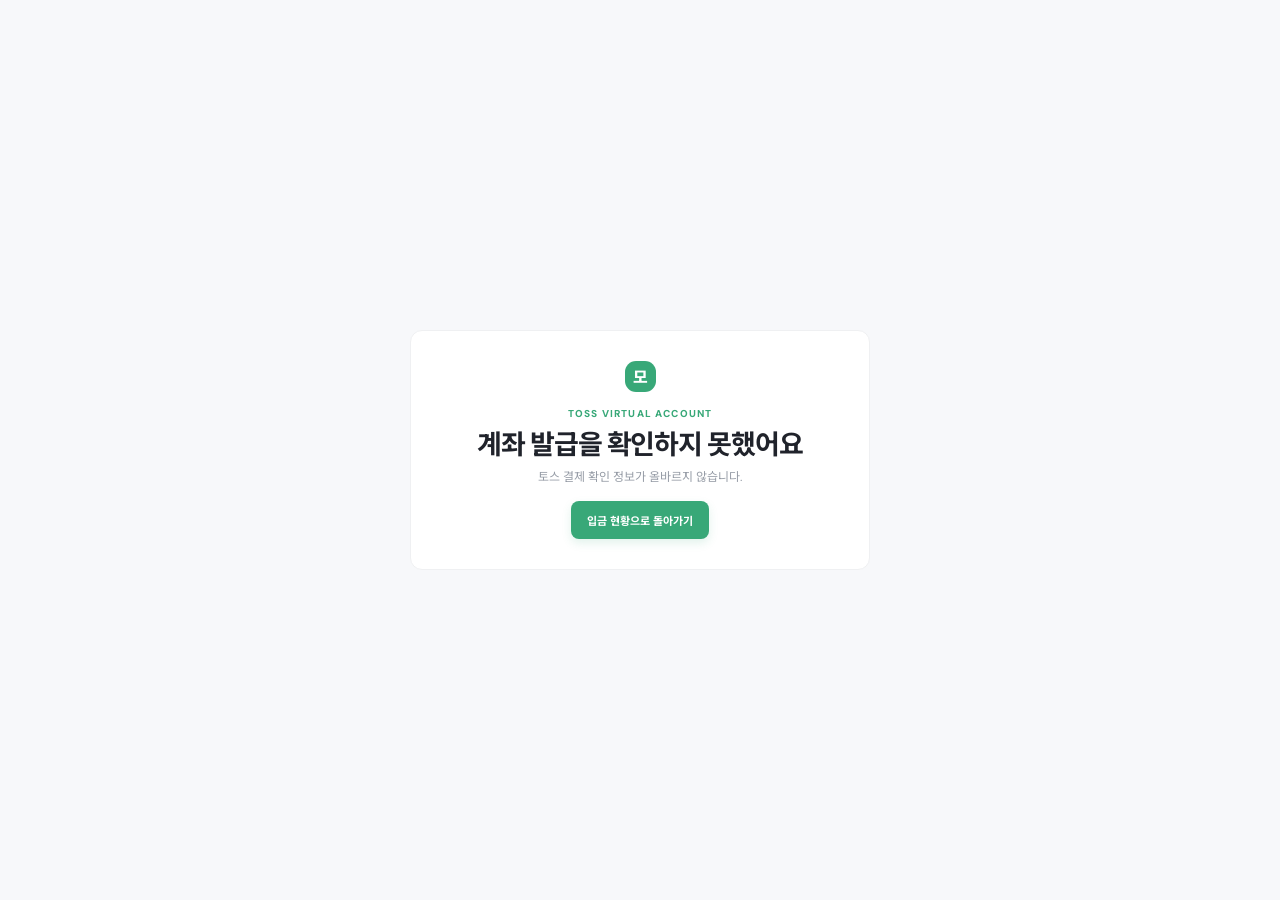
<file: payment-success.html>
<!doctype html>
<html lang="ko">
  <head>
    <meta charset="UTF-8" />
    <meta name="viewport" content="width=device-width, initial-scale=1.0" />
    <meta name="theme-color" content="#f7f8fa" />
    <title>가상계좌 발급 확인 - 모아먹자</title>
    <link rel="stylesheet" href="/styles.css" />
    <style>
      body { min-height: 100vh; display: grid; place-items: center; padding: 20px; }
      main { width: min(460px, 100%); text-align: center; }
      .account-number { overflow-wrap: anywhere; font-size: 21px; font-weight: 800; margin: 16px 0; color: #20232b; }
      #message { white-space: pre-line; }
      .primary-button { display: inline-block; margin-top: 16px; }
      .page-card { padding: 30px; }
    </style>
  </head>
  <body>
    <main class="page-card">
      <div class="brand-mark" style="margin:0 auto 15px">모</div>
      <div class="eyebrow">TOSS VIRTUAL ACCOUNT</div>
      <h1 id="title">가상계좌 발급을 확인하고 있어요</h1>
      <p class="subheading" id="message">토스페이먼츠에 결제 정보를 확인합니다.</p>
      <div id="account" hidden></div>
      <a class="primary-button" href="/?page=payment">입금 현황으로 돌아가기</a>
    </main>
    <script>
      const title = document.querySelector("#title");
      const message = document.querySelector("#message");
      const accountView = document.querySelector("#account");
      const params = new URLSearchParams(location.search);
      const details = {
        paymentKey: params.get("paymentKey"),
        orderId: params.get("orderId"),
        amount: Number(params.get("amount"))
      };

      async function confirmAccount() {
        if (!details.paymentKey || !details.orderId || !Number.isSafeInteger(details.amount)) {
          throw new Error("토스 결제 확인 정보가 올바르지 않습니다.");
        }
        const response = await fetch("/api/confirm-virtual-account", {
          method: "POST",
          headers: { "Content-Type": "application/json" },
          body: JSON.stringify(details)
        });
        const result = await response.json();
        if (!response.ok) throw new Error(result.error || "가상계좌 발급 확인에 실패했습니다.");

        title.textContent = "가상계좌가 발급됐어요";
        message.textContent = "표시된 금액을 입금해 주세요. 입금은 웹훅으로 자동 확인됩니다.";
        accountView.hidden = false;
        accountView.className = "issued-account-card";
        const bankNames = { "06": "KB국민은행", "11": "NH농협은행", "20": "우리은행", "81": "하나은행", "88": "신한은행" };
        const account = result.account;
        const bank = document.createElement("strong");
        bank.textContent = bankNames[account.bankCode] || "가상계좌";
        const number = document.createElement("div");
        number.className = "account-number";
        number.textContent = account.accountNumber || "계좌번호를 확인하지 못했습니다.";
        const amount = document.createElement("span");
        amount.textContent = `입금 금액: ${Number(account.amount).toLocaleString("ko-KR")}원`;
        const dueDate = document.createElement("span");
        dueDate.textContent = `입금 기한: ${account.dueDate || "토스페이먼츠 안내 시간"}`;
        accountView.append(bank, number, amount, dueDate);
      }

      confirmAccount().catch((error) => {
        title.textContent = "계좌 발급을 확인하지 못했어요";
        message.textContent = error.message;
      });
    </script>
  </body>
</html>
</file>
<file: styles.css>
@import url("https://fonts.googleapis.com/css2?family=DM+Sans:wght@400;500;600;700;800&family=Noto+Sans+KR:wght@400;500;600;700;800&display=swap");

:root {
  font-family: "DM Sans", "Noto Sans KR", sans-serif;
  color: #20232b;
  background: #f7f8fa;
  font-synthesis: none;
  text-rendering: optimizeLegibility;
  --ink: #20232b;
  --muted: #9298a4;
  --line: #eceef1;
  --green: #38a878;
  --green-dark: #22865d;
  --green-light: #e9f6ef;
  --orange: #fa8758;
  --shadow: 0 10px 35px rgba(37, 51, 45, .055);
}

* { box-sizing: border-box; }
body { margin: 0; min-width: 320px; }
button, input, select, textarea { font: inherit; }
button { color: inherit; cursor: pointer; }
a { color: inherit; text-decoration: none; }
.app-shell { min-height: 100vh; }
.sidebar { width: 246px; background: #fff; border-right: 1px solid var(--line); position: fixed; inset: 0 auto 0 0; padding: 29px 18px 18px; display: flex; flex-direction: column; z-index: 5; }
.brand { display: flex; align-items: center; gap: 10px; font-size: 19px; font-weight: 800; letter-spacing: -.8px; padding: 0 10px; }
.brand-mark { width: 31px; height: 31px; border-radius: 11px; background: var(--green); color: white; display: inline-flex; justify-content: center; align-items: center; font-size: 16px; font-weight: 800; }
.brand-period { color: var(--green); }
.side-label { color: #b6bbc3; font-size: 10px; letter-spacing: 1.3px; font-weight: 700; margin: 48px 12px 13px; }
.side-nav { display: grid; gap: 6px; }
.nav-item { position: relative; border: 0; background: transparent; color: #777e8a; width: 100%; text-align: left; border-radius: 10px; display: flex; align-items: center; gap: 13px; padding: 12px 13px; font-size: 13px; font-weight: 600; transition: .18s; }
.nav-item:hover { background: #f7f9f8; color: var(--ink); }
.nav-item.active { background: var(--green-light); color: var(--green-dark); font-weight: 700; }
.nav-icon { width: 19px; display: inline-flex; justify-content: center; font-size: 18px; line-height: 1; }
.nav-badge { margin-left: auto; font-size: 10px; background: #f3f4f6; border-radius: 20px; padding: 3px 7px; color: #707783; }
.sidebar-bottom { margin-top: auto; }
.help-card { display: flex; flex-direction: column; background: #f6f8f7; border-radius: 12px; padding: 15px; color: #858c96; font-size: 11px; line-height: 1.7; position: relative; }
.help-card strong { color: #3f4650; font-size: 12px; margin: 4px 0 2px; }
.help-icon { width: 25px; height: 25px; display: grid; place-items: center; border-radius: 8px; color: var(--green); background: white; font-size: 16px; }
.help-card button { background: transparent; padding: 10px 0 0; border: 0; text-align: left; color: var(--green-dark); font-size: 10px; font-weight: 700; }
.help-card button span { margin-left: 4px; }
.user-mini { width: 100%; border: 0; background: white; display: flex; align-items: center; gap: 10px; padding: 17px 4px 2px; text-align: left; }
.avatar { border-radius: 50%; display: inline-grid; place-items: center; flex: 0 0 auto; font-weight: 700; }
.avatar-me { width: 34px; height: 34px; background: #f4e4d8; color: #9b6547; font-size: 12px; }
.user-mini-copy { display: grid; gap: 2px; }
.user-mini-copy strong { font-size: 12px; }
.user-mini-copy small { color: var(--muted); font-size: 10px; }
.more { margin-left: auto; color: #9ca2ac; font-size: 19px; }
.main-area { margin-left: 246px; min-height: 100vh; }
.topbar { height: 72px; background: rgba(255,255,255,.92); border-bottom: 1px solid var(--line); display: flex; align-items: center; justify-content: space-between; padding: 0 4.1%; position: sticky; top: 0; z-index: 4; backdrop-filter: blur(12px); }
.mobile-brand { display: none; }
.location-control { display: flex; flex-direction: column; align-items: flex-start; gap: 2px; }
.location-pill { display: flex; align-items: center; gap: 9px; border: 1px solid var(--line); border-radius: 8px; padding: 9px 12px; color: #777e89; background: #fff; font-size: 11px; }
.location-pill:hover { border-color: #c9e8d6; background: #fbfefc; }
.location-pill:focus-visible { outline: 2px solid var(--green); outline-offset: 2px; }
.location-pill:disabled { cursor: wait; opacity: .65; }
.location-attribution { color: #9298a4; font-size: 8px; padding-left: 3px; }
.location-attribution:hover { text-decoration: underline; }
.pin { color: var(--green); font-size: 17px; }
.chevron { color: #aab0b9; font-size: 12px; }
.topbar-right { display: flex; align-items: center; gap: 20px; }
.icon-button, .top-profile { border: 0; background: transparent; }
.icon-button { font-size: 19px; color: #727984; position: relative; }
.notification i { width: 5px; height: 5px; border-radius: 50%; background: var(--orange); position: absolute; right: 0; top: 0; }
.top-profile { display: flex; align-items: center; gap: 8px; font-size: 11px; font-weight: 600; }
.top-profile .avatar { width: 29px; height: 29px; }
.page-content { width: min(1160px, 100%); padding: 37px 4.1% 60px; margin: 0 auto; }
.eyebrow { color: var(--green); font-size: 10px; letter-spacing: 1.2px; font-weight: 800; text-transform: uppercase; }
.page-heading { display: flex; align-items: flex-end; justify-content: space-between; gap: 20px; margin-bottom: 24px; }
h1, h2, h3, p { margin-top: 0; }
h1 { font-size: 27px; letter-spacing: -1.1px; margin: 7px 0 5px; line-height: 1.3; }
.subheading { font-size: 12px; color: #969ca6; margin: 0; }
.primary-button, .secondary-button, .text-button { border-radius: 8px; font-weight: 700; transition: .16s; }
.primary-button { border: 0; background: var(--green); color: white; padding: 11px 16px; font-size: 11px; box-shadow: 0 4px 10px rgba(56,168,120,.15); }
.primary-button:hover { background: var(--green-dark); transform: translateY(-1px); }
.secondary-button { border: 1px solid #e5e8eb; background: #fff; color: #59616d; padding: 10px 14px; font-size: 11px; }
.secondary-button:hover { border-color: #b6ddca; color: var(--green-dark); }
.danger-button { border: 1px solid #f0d5d1; background: #fff8f7; color: #b44b40; padding: 10px 14px; font-size: 11px; }
.text-button { border: 0; background: transparent; color: var(--green-dark); padding: 8px; font-size: 11px; }
.hero { border-radius: 15px; background: #eaf6ef; min-height: 202px; display: flex; align-items: center; justify-content: space-between; overflow: hidden; padding: 30px 38px; position: relative; }
.hero-copy { position: relative; z-index: 1; }
.hero-kicker { color: #5b9a79; font-size: 11px; font-weight: 700; margin-bottom: 10px; }
.hero h2 { font-size: 23px; letter-spacing: -1px; line-height: 1.5; margin: 0 0 8px; }
.hero p { color: #80958a; font-size: 11px; margin: 0 0 17px; }
.hero .primary-button { padding: 10px 15px; }
.hero-art { width: 195px; height: 165px; display: grid; place-items: center; position: relative; margin-right: 25px; }
.art-circle { position: absolute; width: 150px; height: 150px; border-radius: 50%; background: #d9eddf; }
.art-plate { position: relative; width: 112px; height: 112px; border-radius: 50%; background: #fff; box-shadow: 0 8px 24px rgba(59,114,82,.12); display: grid; place-items: center; font-size: 49px; transform: rotate(-8deg); }
.art-leaf { position: absolute; font-size: 28px; z-index: 2; }
.art-leaf.one { top: 2px; right: 8px; transform: rotate(29deg); }
.art-leaf.two { left: 7px; bottom: 17px; transform: rotate(-33deg); }
.stat-row { display: grid; grid-template-columns: repeat(3, 1fr); gap: 13px; margin: 18px 0 30px; }
.stat-card { background: #fff; border: 1px solid #f0f1f3; border-radius: 11px; padding: 14px 17px; display: flex; align-items: center; gap: 12px; }
.stat-icon { height: 34px; width: 34px; border-radius: 10px; display: grid; place-items: center; font-size: 16px; }
.stat-icon.mint { background: #edf8f1; color: #40a879; }
.stat-icon.peach { background: #fff2eb; color: #ec9064; }
.stat-icon.lilac { background: #f2effb; color: #9180cc; }
.stat-copy { display: grid; gap: 1px; }
.stat-copy small { color: #969ca6; font-size: 10px; }
.stat-copy strong { font-size: 15px; letter-spacing: -.3px; }
.stat-copy strong em { color: #aab0b8; font-style: normal; font-size: 10px; font-weight: 500; }
.section-title { display: flex; align-items: center; justify-content: space-between; margin: 0 0 14px; }
.section-title h2 { margin: 0; font-size: 16px; letter-spacing: -.5px; }
.section-title h2 span { color: #9ba1aa; font-size: 11px; font-weight: 500; margin-left: 5px; }
.section-title .text-button { color: #888f9a; }
.category-row { display: flex; gap: 8px; flex-wrap: wrap; margin-bottom: 15px; }
.category-chip { border: 1px solid #e9ebee; background: white; border-radius: 30px; padding: 8px 12px; font-size: 10px; color: #747b86; }
.category-chip.active, .category-chip:hover { color: var(--green-dark); border-color: #b9e1cc; background: #f1faf5; }
.category-chip span { margin-right: 5px; }
.list-toolbar { display: flex; align-items: center; justify-content: space-between; margin: 14px 0; }
.list-toolbar span { font-size: 11px; color: #969ca6; }
.sort-select { border: 1px solid #e9ebee; background: white; border-radius: 7px; padding: 8px 10px; font-size: 10px; color: #686f7a; outline: 0; }
.post-grid { display: grid; grid-template-columns: repeat(2, minmax(0, 1fr)); gap: 14px; }
.post-card { background: white; border: 1px solid #eff0f2; border-radius: 12px; padding: 15px; cursor: pointer; transition: .18s; min-width: 0; }
.post-card:hover { transform: translateY(-2px); box-shadow: var(--shadow); border-color: #d9eee2; }
.post-top { display: flex; gap: 12px; align-items: center; }
.food-thumb { width: 66px; height: 66px; border-radius: 10px; flex: 0 0 auto; display: grid; place-items: center; font-size: 33px; }
.food-thumb.chicken { background: #fff1e7; }
.food-thumb.pizza { background: #fff4d9; }
.food-thumb.sushi { background: #fce9e6; }
.food-thumb.burger { background: #f1e9dd; }
.food-thumb.tteok { background: #f9e9e9; }
.food-thumb.noodle { background: #edf2e7; }
.post-head { flex: 1; min-width: 0; }
.post-restaurant { display: flex; align-items: center; gap: 6px; margin-bottom: 4px; }
.post-restaurant strong { font-size: 13px; white-space: nowrap; overflow: hidden; text-overflow: ellipsis; }
.tag { border-radius: 4px; padding: 3px 5px; color: #47936d; background: #eef7f1; font-size: 9px; white-space: nowrap; }
.post-sub { color: #979da7; font-size: 10px; }
.post-distance { color: #8a919b; font-size: 10px; white-space: nowrap; }
.post-meta { display: flex; align-items: center; justify-content: space-between; margin-top: 13px; padding-top: 11px; border-top: 1px solid #f1f2f4; }
.member-count { color: #58616c; font-size: 10px; font-weight: 600; }
.member-count b { color: var(--green-dark); }
.post-deadline { color: #9a9fa8; font-size: 10px; }
.post-money { display: flex; justify-content: space-between; gap: 12px; margin-top: 11px; font-size: 10px; }
.post-money span { color: #9298a2; }
.post-money strong { font-size: 10px; }
.money-need { color: #ee8a5c !important; }
.leader-line { display: flex; align-items: center; gap: 6px; margin-top: 12px; color: #858c96; font-size: 10px; }
.avatar-leader { width: 20px; height: 20px; font-size: 8px; background: #e8e5f3; color: #7264a7; }
.leader-rating { margin-left: auto; color: #747a84; }
.star { color: #f1b953; }
.empty-state { padding: 44px 20px; text-align: center; color: #989ea8; background: #fff; border: 1px solid var(--line); border-radius: 12px; font-size: 12px; grid-column: 1/-1; }
.workflow-card { margin-top: 31px; background: white; border: 1px solid #eff0f2; border-radius: 12px; padding: 18px 20px; }
.workflow-steps { display: grid; grid-template-columns: repeat(6, 1fr); margin-top: 18px; }
.workflow-step { text-align: center; position: relative; color: #a3a9b1; font-size: 9px; }
.workflow-step:not(:last-child):after { content: ""; position: absolute; height: 1px; background: #e8eaed; width: calc(100% - 28px); left: calc(50% + 14px); top: 12px; }
.step-dot { width: 24px; height: 24px; position: relative; z-index: 1; display: grid; place-items: center; border-radius: 50%; background: #f1f3f4; color: #9ba1aa; margin: 0 auto 7px; font-size: 10px; }
.workflow-step.done { color: #56896e; }
.workflow-step.done .step-dot, .workflow-step.current .step-dot { background: var(--green); color: white; }
.workflow-step.current { color: #3b7456; font-weight: 700; }
.page-card { background: white; border: 1px solid #eff0f2; border-radius: 12px; padding: 21px; }
.detail-layout { display: grid; grid-template-columns: minmax(0, 1.5fr) minmax(250px, .8fr); gap: 17px; }
.detail-food { display: flex; gap: 17px; align-items: center; padding-bottom: 19px; border-bottom: 1px solid var(--line); }
.detail-food .food-thumb { width: 100px; height: 100px; font-size: 49px; }
.detail-food h2 { font-size: 19px; margin: 0 0 7px; }
.detail-food p { color: #8f96a0; font-size: 11px; margin: 0; }
.detail-stats { display: grid; grid-template-columns: repeat(3, 1fr); padding: 16px 0; border-bottom: 1px solid var(--line); }
.detail-stat small { display: block; color: #a0a5ad; font-size: 10px; margin-bottom: 5px; }
.detail-stat strong { font-size: 12px; }
.detail-block { padding-top: 17px; }
.detail-block h3 { font-size: 12px; margin: 0 0 9px; }
.detail-block p { font-size: 11px; line-height: 1.8; color: #818894; margin: 0; }
.participant-order { padding: 9px 0; border-top: 1px solid #f1f2f4; }
.participant-order strong { display: block; margin-bottom: 4px; font-size: 11px; }
.participant-menu { display: grid; gap: 10px; margin-top: 17px; padding: 14px; border: 1px solid #e8efea; border-radius: 9px; background: #fbfdfb; }
.participant-menu h3 { margin: 0; font-size: 12px; }
.participant-menu .subheading { margin: 0; }
.participant-menu-total { display: flex; justify-content: space-between; color: #747a85; font-size: 10px; }
.participant-menu-total strong { color: #394149; }
.participant-menu .primary-button { justify-self: start; }
.owned-post-actions { display: flex; gap: 8px; margin-top: 12px; }
.leader-card { display: flex; align-items: center; gap: 12px; }
.avatar-large { width: 47px; height: 47px; background: #efe5dc; color: #a57452; font-size: 15px; }
.leader-info strong { display: block; font-size: 12px; margin-bottom: 4px; }
.leader-info small { color: #989ea8; font-size: 10px; }
.reputation-row { border-top: 1px solid var(--line); border-bottom: 1px solid var(--line); display: flex; padding: 14px 0; margin: 14px 0; justify-content: space-around; }
.reputation-row div { text-align: center; font-size: 10px; color: #9aa0a9; }
.reputation-row strong { display: block; font-size: 13px; color: #454b54; margin-bottom: 3px; }
.join-note { color: #999fa8; font-size: 10px; text-align: center; margin-top: 9px; }
.form-grid { display: grid; grid-template-columns: repeat(2, 1fr); gap: 15px; }
.form-field { display: grid; gap: 7px; }
.form-field.full { grid-column: 1/-1; }
.form-field label { color: #737a85; font-size: 10px; font-weight: 700; }
.form-field input, .form-field select, .form-field textarea { border: 1px solid #e8eaed; border-radius: 7px; padding: 11px; outline: none; font-size: 11px; color: #3e444d; background: #fff; }
.form-field textarea { resize: vertical; min-height: 75px; }
.form-field input:focus, .form-field select:focus, .form-field textarea:focus { border-color: #82c5a0; box-shadow: 0 0 0 3px #eaf6ef; }
.menu-selection { display: grid; gap: 7px; }
.menu-choice { display: flex; justify-content: space-between; align-items: center; gap: 12px; border: 1px solid var(--line); border-radius: 8px; padding: 9px 11px; }
.menu-choice > span { display: grid; gap: 4px; }
.menu-choice strong { font-size: 11px; }
.menu-choice small { color: var(--muted); font-size: 10px; }
.menu-choice input { width: 74px; padding: 8px; border: 1px solid #e8eaed; border-radius: 6px; color: #3e444d; background: #fff; }
.order-summary { display: grid; gap: 8px; border-radius: 8px; background: #f5f8f6; padding: 12px; color: var(--muted); font-size: 10px; }
.order-summary > div { display: flex; justify-content: space-between; gap: 10px; }
.order-summary strong { color: #394149; }
.form-actions { display: flex; justify-content: flex-end; gap: 8px; margin-top: 19px; }
.applicant-row, .participant-row { display: flex; align-items: center; gap: 11px; padding: 13px 0; border-bottom: 1px solid #f0f1f3; }
.applicant-row:last-child, .participant-row:last-child { border-bottom: 0; }
.applicant-copy, .participant-copy { flex: 1; }
.applicant-copy strong, .participant-copy strong { display: block; font-size: 11px; margin-bottom: 4px; }
.applicant-copy small, .participant-copy small { color: #969ca6; font-size: 9px; }
.applicant-actions { display: flex; gap: 5px; }
.applicant-actions button { padding: 7px 9px; font-size: 9px; }
.avatar-purple { background: #e9e6f5; color: #7668a9; width: 34px; height: 34px; font-size: 11px; }
.avatar-blue { background: #e0eef4; color: #55859d; width: 34px; height: 34px; font-size: 11px; }
.avatar-pink { background: #f5e4e9; color: #b7687b; width: 34px; height: 34px; font-size: 11px; }
.chat-layout { display: grid; grid-template-columns: minmax(0, 1.5fr) minmax(240px, .8fr); gap: 15px; }
.chat-panel { background: white; border: 1px solid #eff0f2; border-radius: 12px; overflow: hidden; }
.chat-header { padding: 16px 18px; border-bottom: 1px solid var(--line); display: flex; align-items: center; justify-content: space-between; }
.chat-header strong { display: block; font-size: 12px; margin-bottom: 4px; }
.chat-header small { color: #9299a3; font-size: 10px; }
.online-dots { display: flex; }
.online-dots .avatar { width: 26px; height: 26px; border: 2px solid white; margin-left: -6px; font-size: 8px; }
.chat-status { background: #f8fbf9; color: #6c9b7e; padding: 8px 17px; font-size: 9px; border-bottom: 1px solid #eff2ef; }
.chat-messages { min-height: 300px; padding: 17px; display: flex; flex-direction: column; gap: 12px; background: #fdfdfd; }
.chat-message { display: flex; align-items: flex-end; gap: 7px; max-width: 85%; }
.chat-message.mine { align-self: flex-end; flex-direction: row-reverse; }
.chat-message .avatar { width: 24px; height: 24px; font-size: 8px; }
.bubble { padding: 9px 11px; border-radius: 10px 10px 10px 2px; background: #f0f2f3; color: #4e545d; font-size: 10px; line-height: 1.6; }
.mine .bubble { background: #e8f5ec; border-radius: 10px 10px 2px 10px; }
.message-time { color: #b0b5bd; font-size: 8px; white-space: nowrap; }
.chat-input { padding: 12px; border-top: 1px solid var(--line); display: flex; gap: 8px; }
.chat-input input { flex: 1; border: 1px solid #e9ebee; border-radius: 7px; padding: 10px; font-size: 10px; outline: 0; }
.chat-input button { width: 36px; border: 0; border-radius: 7px; background: var(--green); color: white; }
.menu-order { margin-top: 13px; }
.order-line { display: flex; justify-content: space-between; border-bottom: 1px solid #f0f1f3; padding: 10px 0; font-size: 10px; color: #6f7680; }
.order-total { display: flex; justify-content: space-between; padding-top: 13px; font-size: 11px; font-weight: 700; }
.order-total strong { color: var(--green-dark); }
.payment-total { background: #eff8f2; border-radius: 10px; padding: 18px; }
.payment-total small { color: #7c9e88; font-size: 10px; }
.payment-total strong { display: block; font-size: 24px; margin-top: 5px; letter-spacing: -.6px; }
.payment-total strong span { font-size: 13px; }
.status-pill { border-radius: 20px; display: inline-block; padding: 5px 8px; font-size: 9px; font-weight: 700; }
.status-paid { background: #edf7f0; color: #42916a; }
.status-pending { background: #fff4e9; color: #d68a49; }
.participant-row .amount { font-size: 11px; font-weight: 700; margin-right: 9px; }
.payment-participant { gap: 8px; }
.account-action { padding: 7px 9px; white-space: nowrap; }
.bank-select-field { margin-top: 17px; }
.account-info-box { display: grid; gap: 5px; background: #f5f8f6; color: #7e8790; border-radius: 9px; padding: 13px; margin-top: 14px; font-size: 10px; line-height: 1.6; overflow-wrap: anywhere; }
.account-info-box strong { color: #4d725b; font-size: 11px; }
.issued-account-card { background: #f6f8f7; border-radius: 10px; padding: 15px; display: grid; gap: 9px; color: #767d87; font-size: 10px; }
.issued-account-card > strong { color: #343a42; font-size: 12px; }
.issued-account-card > span { display: flex; justify-content: space-between; gap: 10px; }
.issued-account-card > span b { color: #343a42; text-align: right; }
.issued-account-number { color: #252a30; font-size: 17px; font-weight: 800; letter-spacing: .5px; overflow-wrap: anywhere; }
.issued-account-card .secondary-button { justify-self: start; }
.progress-track { height: 6px; border-radius: 5px; background: #edf0f0; overflow: hidden; margin: 13px 0 6px; }
.progress-fill { height: 100%; background: var(--green); border-radius: inherit; transition: width .25s; }
.progress-caption { display: flex; justify-content: space-between; color: #9299a3; font-size: 9px; }
.timeline { display: grid; grid-template-columns: repeat(6, 1fr); padding: 18px 0 8px; }
.timeline-step { text-align: center; position: relative; color: #a3a9b1; font-size: 9px; }
.timeline-step:not(:last-child):after { content: ""; position: absolute; height: 2px; width: calc(100% - 27px); top: 12px; left: calc(50% + 14px); background: #e8eaed; }
.timeline-step.done:not(:last-child):after { background: #83c6a2; }
.timeline-step .step-dot { border: 0; }
.timeline-step.done .step-dot, .timeline-step.current .step-dot { background: var(--green); color: white; }
.timeline-step.current { color: #3b7456; font-weight: 700; }
.delivery-summary { display: grid; grid-template-columns: 1fr 1fr; gap: 12px; margin-top: 14px; }
.summary-tile { border-radius: 9px; padding: 14px; background: #f8f9fa; }
.summary-tile small { display: block; color: #979da6; font-size: 9px; margin-bottom: 6px; }
.summary-tile strong { font-size: 11px; }
.profile-hero { display: flex; align-items: center; gap: 17px; }
.profile-hero .avatar { width: 66px; height: 66px; font-size: 20px; }
.profile-hero h2 { font-size: 18px; margin: 0 0 4px; }
.profile-hero p { color: #9097a1; font-size: 10px; margin: 0; }
.profile-numbers { display: grid; grid-template-columns: repeat(3, 1fr); margin-top: 21px; padding-top: 18px; border-top: 1px solid var(--line); }
.profile-numbers div { color: #9aa0a9; text-align: center; font-size: 10px; border-right: 1px solid var(--line); }
.profile-numbers div:last-child { border: 0; }
.profile-numbers strong { display: block; font-size: 17px; color: #343941; margin-bottom: 4px; }
.review-item { padding: 13px 0; border-bottom: 1px solid #f0f1f3; }
.review-item:last-child { border-bottom: 0; }
.review-item p { color: #6c737d; font-size: 10px; margin: 7px 0; }
.review-item small { color: #a2a8b0; font-size: 9px; }
.toast { position: fixed; bottom: 24px; left: 50%; transform: translate(-50%, 15px); background: #252a30; color: white; font-size: 11px; border-radius: 8px; padding: 12px 17px; opacity: 0; pointer-events: none; transition: .22s; z-index: 20; box-shadow: 0 8px 25px #20232b30; }
.toast.visible { opacity: 1; transform: translate(-50%, 0); }
.modal-backdrop { position: fixed; inset: 0; background: rgba(30,36,34,.35); display: grid; place-items: center; padding: 20px; z-index: 10; }
.account-card { margin-bottom: 15px; }
.modal #authForm { display: grid; gap: 12px; }
.modal #authForm .form-field { margin-top: 3px; }
.auth-message { min-height: 16px; color: var(--green-dark); font-size: 11px; line-height: 1.5; }
.auth-message.auth-error, .auth-error { color: #c2413b; }
.modal p.auth-error { color: #c2413b; }
.auth-hint { color: var(--muted); }
.auth-links { display: flex; align-items: center; justify-content: center; flex-wrap: wrap; gap: 8px; margin-top: 15px; color: var(--muted); font-size: 10px; }
.auth-links .text-button { padding: 0; font-size: 10px; }
.auth-account-row { display: flex; justify-content: space-between; align-items: center; gap: 12px; }
.auth-account-row > div { display: grid; gap: 5px; min-width: 0; }
.auth-account-row strong { font-size: 12px; }
.auth-account-row small { color: var(--muted); font-size: 10px; overflow-wrap: anywhere; }
.modal #authSubmit:disabled { opacity: .65; cursor: wait; }
.owned-post-list { display: grid; gap: 14px; }
.owned-post-card .applicant-row { margin: 0; }
.owned-post-card > .secondary-button { margin-top: 12px; }
.modal-backdrop[hidden] { display: none; }
.modal { width: min(450px, 100%); background: white; border-radius: 14px; padding: 25px; position: relative; box-shadow: 0 20px 70px #2223; max-height: 90vh; overflow: auto; }
.modal-close { position: absolute; top: 11px; right: 14px; border: 0; background: transparent; font-size: 24px; color: #a3a8b0; }
.modal h2 { font-size: 18px; margin: 4px 0 7px; letter-spacing: -.5px; }
.modal p { font-size: 11px; color: #969ca6; line-height: 1.7; }
.modal .primary-button { width: 100%; margin-top: 14px; }
.rating-stars { display: flex; gap: 6px; font-size: 28px; color: #e5e7e9; margin: 15px 0; }
.rating-stars button { border: 0; background: transparent; padding: 0; color: inherit; font-size: inherit; }
.rating-stars button.selected { color: #f1b953; }

@media (min-width: 1440px) { .page-content { padding-left: 48px; padding-right: 48px; } }
@media (max-width: 1050px) {
  .sidebar { width: 210px; }
  .main-area { margin-left: 210px; }
  .page-content { padding-left: 3%; padding-right: 3%; }
  .hero { padding-left: 27px; }
  .hero-art { margin-right: 0; }
}
@media (max-width: 760px) {
  .sidebar {
    width: 100%;
    height: calc(62px + env(safe-area-inset-bottom));
    inset: auto 0 0;
    padding: 0 5px env(safe-area-inset-bottom);
    border-right: 0;
    border-top: 1px solid var(--line);
    align-items: stretch;
    z-index: 8;
  }
  .brand, .side-label, .sidebar-bottom, .nav-item .nav-badge { display: none; }
  .side-nav {
    width: 100%;
    height: 100%;
    display: flex;
    gap: 0;
    margin: 0;
    overflow-x: auto;
    overscroll-behavior-x: contain;
    scrollbar-width: none;
  }
  .side-nav::-webkit-scrollbar { display: none; }
  .nav-item {
    flex: 1 0 46px;
    min-width: 0;
    flex-direction: column;
    justify-content: center;
    gap: 3px;
    padding: 5px 2px;
    border-radius: 8px;
    font-size: 9px;
    white-space: nowrap;
  }
  .nav-icon { width: auto; font-size: 18px; }
  .main-area { margin-left: 0; }
  .topbar { height: 62px; gap: 8px; padding: 0 12px; }
  .mobile-brand { display: flex; align-items: center; gap: 7px; font-size: 13px; font-weight: 800; }
  .mobile-brand .brand-mark { width: 26px; height: 26px; font-size: 13px; }
  .location-control { flex: 1; min-width: 0; }
  .location-pill { max-width: 100%; gap: 5px; font-size: 10px; border: 0; padding: 3px; }
  .location-pill > span:nth-of-type(2) { overflow: hidden; text-overflow: ellipsis; white-space: nowrap; }
  .location-pill .pin { flex: 0 0 auto; font-size: 16px; }
  .location-pill .chevron { display: none; }
  .location-attribution { font-size: 7px; }
  .topbar-right { flex: 0 0 auto; gap: 5px; }
  .icon-button { padding: 5px; font-size: 16px; }
  .topbar-right > .text-button { padding: 5px; font-size: 9px; }
  .top-profile { padding: 0; font-size: 0; gap: 0; }
  .top-profile .chevron { display: none; }
  .page-content { padding: 24px 16px calc(82px + env(safe-area-inset-bottom)); }
  .page-card { padding: 16px; }
  .hero { min-height: 180px; padding: 22px; }
  .hero h2 { font-size: 19px; }
  .hero-art { width: 120px; transform: scale(.78); transform-origin: center right; margin-left: -25px; }
  .stat-row { gap: 7px; }
  .stat-card { padding: 10px 8px; gap: 7px; }
  .stat-icon { width: 29px; height: 29px; }
  .stat-copy small { font-size: 8px; }
  .stat-copy strong { font-size: 12px; }
  .post-grid { grid-template-columns: 1fr; }
  .detail-layout, .chat-layout { grid-template-columns: 1fr; }
  .form-field input, .form-field select, .form-field textarea, .chat-input input { font-size: 16px; }
  .modal { width: min(450px, calc(100vw - 24px)); padding: 22px 18px; }
}
@media (max-width: 480px) {
  .topbar { padding: 0 9px; }
  .mobile-brand { gap: 5px; font-size: 11px; white-space: nowrap; }
  .mobile-brand .brand-mark { width: 24px; height: 24px; }
  .location-control { margin-left: auto; }
  .topbar-right { gap: 2px; }
  .topbar-right > .text-button { font-size: 8px; }
  .page-content { padding: 20px 13px calc(78px + env(safe-area-inset-bottom)); }
  .page-heading { gap: 10px; margin-bottom: 18px; }
  .page-heading { align-items: flex-start; }
  h1 { font-size: 23px; }
  .page-heading > .primary-button { padding: 9px 10px; font-size: 9px; white-space: nowrap; }
  .hero-art { width: 83px; margin-right: -21px; transform: scale(.63); }
  .hero-copy { max-width: 76%; }
  .hero h2 { font-size: 16px; }
  .hero p { font-size: 9px; }
  .workflow-steps, .timeline { grid-template-columns: repeat(3, 1fr); row-gap: 13px; }
  .workflow-step:not(:last-child):after, .timeline-step:not(:last-child):after { display: none; }
  .form-grid { grid-template-columns: 1fr; }
  .form-field.full { grid-column: auto; }
  .payment-participant { flex-wrap: wrap; }
  .payment-participant .participant-copy { min-width: 90px; }
  .payment-participant .account-action { margin-left: auto; }
  .delivery-summary { grid-template-columns: 1fr; }
  .detail-food .food-thumb { width: 75px; height: 75px; font-size: 39px; }
  .section-title { gap: 8px; }
  .section-title h2 { font-size: 14px; }
  .list-toolbar { gap: 8px; }
  .list-toolbar span { font-size: 9px; }
  .page-card .primary-button, .page-card .secondary-button, .page-card .danger-button { min-height: 40px; }
}
</file>
